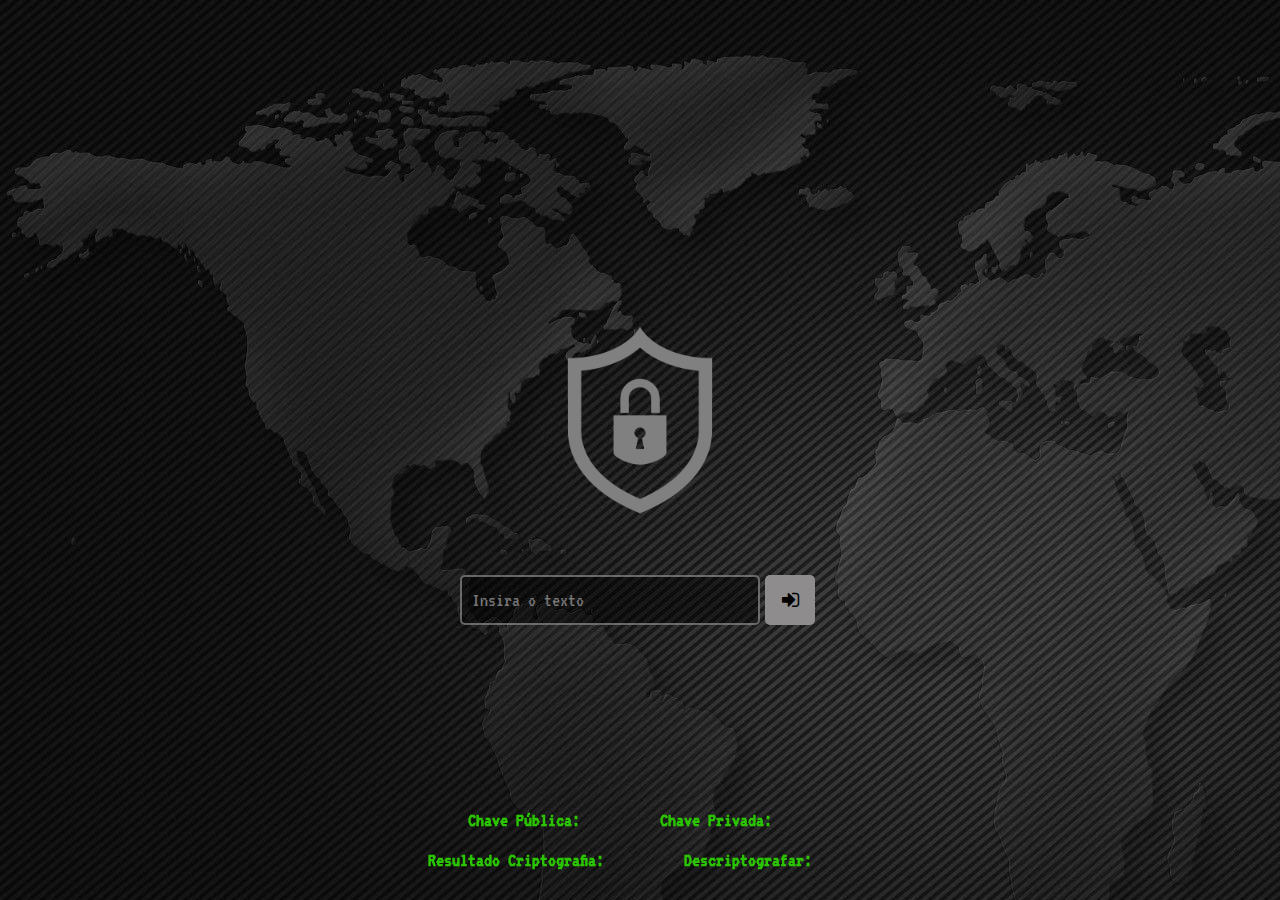
<file: criptografia-assincrona/index.html>
<!DOCTYPE html>
<html lang="en">
<head>
    <meta charset="UTF-8">
    <meta http-equiv="X-UA-Compatible" content="IE=edge">
    <meta name="viewport" content="width=device-width, initial-scale=1.0">
    <title>Criptografia Assincrona</title>
    <link href="css/styles.css" rel="stylesheet" type="text/css" />

    <!--IMPORT ICONS-->
    <link href="https://maxcdn.bootstrapcdn.com/font-awesome/4.7.0/css/font-awesome.min.css" rel="stylesheet" type="text/css">
</head>


<body>
    
    <main>
        <img id="img-sec" src="img/logo.png" alt="">

        <form id="form1" action="" method="get"> 
            <input class="texto" type="text" name="text1" id="texto" placeholder="Insira o texto">

            <a class="btn" onClick="AssignValues()">
                <i class="fa fa-sign-in" aria-hidden="true"></i>
            </a>
        </form>
    </main>
    
    <footer>
        <div>
            <div class="al-div">
                <h5>Chave Pública:</h5>
                <h5 id="pubkey"></h5>
            </div>

            <div class="al-div">
                <h5>Chave Privada:</h5>
                <h5 id="privkey"></h5>
            </div>
            
        </div>

        <div>
            <div class="al-div">
                <h5>Resultado Criptografia:</h5>
                <h5 id="resultcripto"></h5>
            </div>
            
            <div class="al-div">
                <h5>Descriptografar:</h5>  
                <h5 id="resultdescripto"></h5>  
            </div>
             
        </div>

    </footer>



    <!-- JS IMPORT -->
    <script src="js/app.js" async></script>
    <script src="js/sodium.js" async></script>

</body>
</html>
</file>
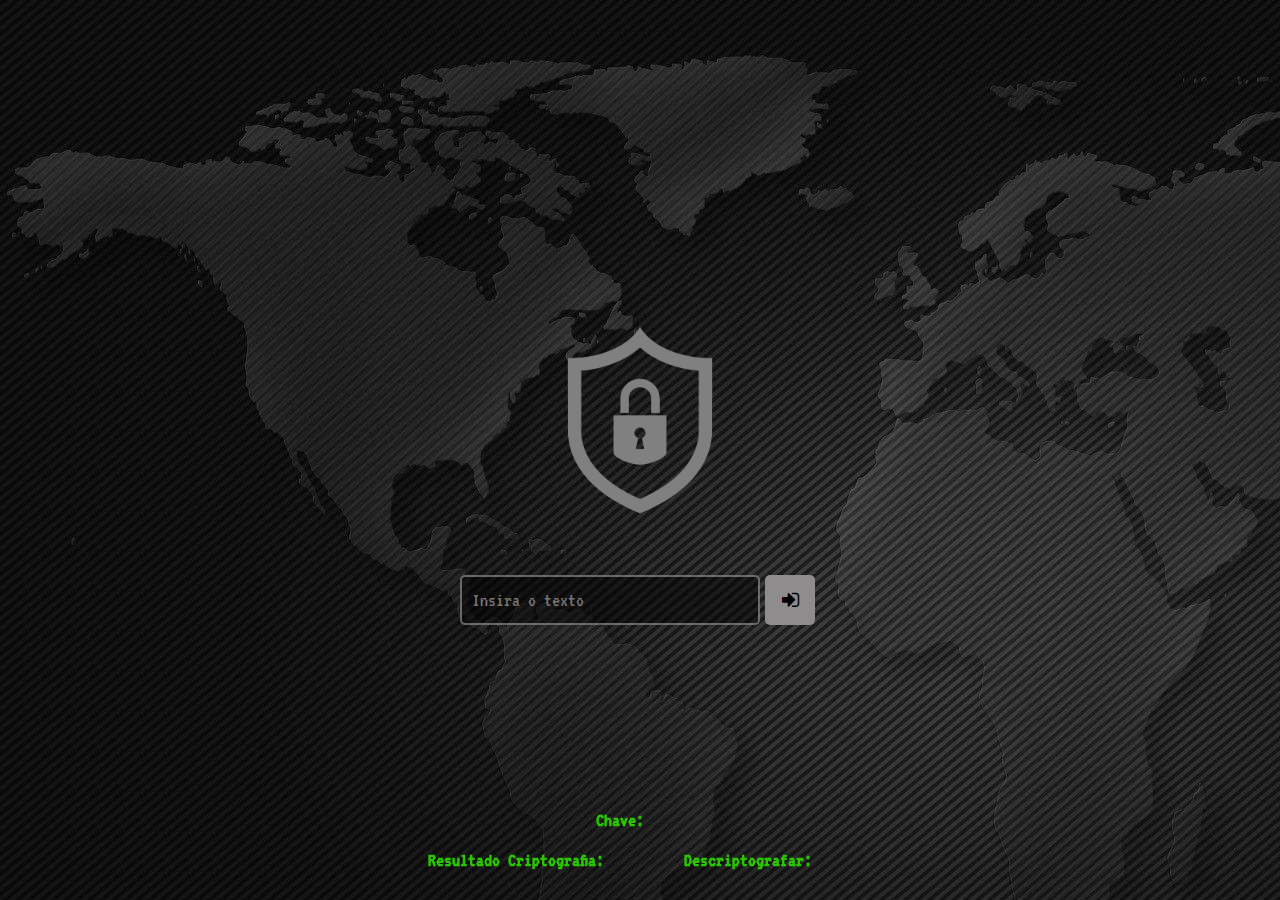
<file: criptografia-simetrica/index.html>
<!DOCTYPE html>
<html lang="en">
<head>
    <meta charset="UTF-8">
    <meta http-equiv="X-UA-Compatible" content="IE=edge">
    <meta name="viewport" content="width=device-width, initial-scale=1.0">
    <title>Criptografia Assincrona</title>
    <link href="css/styles.css" rel="stylesheet" type="text/css" />

    <!--IMPORT ICONS-->
    <link href="https://maxcdn.bootstrapcdn.com/font-awesome/4.7.0/css/font-awesome.min.css" rel="stylesheet" type="text/css">
</head>


<body>
    
    <main>
        <img id="img-sec" src="img/logo.png" alt="">

        <form id="form1" action="" method="get"> 
            <input class="texto" type="text" name="text1" id="texto" placeholder="Insira o texto">

            <a class="btn" onClick="AssignValues()">
                <i class="fa fa-sign-in" aria-hidden="true"></i>
            </a>
        </form>
    </main>
    
    <footer>
        <div>
            <div class="al-div">
                <h5>Chave:</h5>
                <h5 id="pubkey"></h5>
            </div>
            
        </div>

        <div>
            <div class="al-div">
                <h5>Resultado Criptografia:</h5>
                <h5 id="resultcripto"></h5>
            </div>
            
            <div class="al-div">
                <h5>Descriptografar:</h5>  
                <h5 id="resultdescripto"></h5>  
            </div>
             
        </div>

    </footer>



    <!-- JS IMPORT -->
    <script src="js/app.js" async></script>
    <script src="js/sodium.js" async></script>

</body>
</html>
</file>
<file: criptografia-assincrona/css/styles.css>
/*===========================AJUSTES PADRÃO===========================*/

@import url('https://fonts.googleapis.com/css2?family=VT323&display=swap');

* {
    padding: 0px;
    margin: 0px;
    border: none;
    box-sizing: border-box;
}

html {
    scroll-behavior: smooth;
}
body{
    font-family: 'VT323', monospace;
    display: flex;
    align-items: center;
    justify-content: center;
    flex-direction: column;
    background-image: url('../img/fundo2.jpeg');
    background-repeat: no-repeat;
    height: 100vh;
}

a {
    text-decoration: none !important;
}


li {
    list-style-type: none;
}

textarea:focus, input:focus {
    box-shadow: 0 0 0 0;
    outline: 0;
}

textarea {
    resize: none!important;
}

.selector-for-some-widget {
    box-sizing: content-box;
}

/*===========================AJUSTES PROJETO===========================*/

::selection {
    background: rgb(42, 196, 0);
    color: white;
}

footer{
    position: fixed;
    bottom: 0px;
    right: 0px;

    width: 100%;
    display: flex;
    align-items: center;
    justify-content: center;
    flex-direction: column;
    padding: 20px 0;
}

h5{
    color: rgb(42, 196, 0);
    font-size: 20px!important;
    margin: 10px 20px;
}

#img-sec{
    filter: invert(50%);
    width: 200px;
    margin: 50px;
}

footer div{
    display: flex;
    align-items: center;
    justify-content: center;
}

main{
    display: flex;
    align-items: center;
    justify-content: center;
    flex-direction: column;
}

form{
    display: flex;
    align-items: center;
    justify-content: center;
}

.texto{
    padding: 10px;
    width: 300px;
    height: 50px;
    border-radius: 5px;
    font-size: 20px;
    background-color: rgba(0, 0, 0, 0.461);
    border: 2px solid rgba(208, 208, 208, 0.461);
    color: rgb(42, 196, 0);
}

input{
    font-family: 'VT323', monospace;
}

.btn{
    height: 50px;
    width: 50px;
    padding: 10px;
    margin: 5px;
    border-radius: 5px;
    font-size: 20px;
    background-color: rgb(142, 140, 140);
    transition: .3s ease;

    display: flex;
    align-items: center;
    justify-content: center;
}

.btn:hover{
    cursor: pointer;
    background-color: rgb(125, 125, 125);
}

.al-div{
    display: flex;
    align-items: center;
    justify-content: center;
}
</file>
<file: criptografia-simetrica/css/styles.css>
/*===========================AJUSTES PADRÃO===========================*/

@import url('https://fonts.googleapis.com/css2?family=VT323&display=swap');

* {
    padding: 0px;
    margin: 0px;
    border: none;
    box-sizing: border-box;
}

html {
    scroll-behavior: smooth;
}
body{
    font-family: 'VT323', monospace;
    display: flex;
    align-items: center;
    justify-content: center;
    flex-direction: column;
    background-image: url('../img/fundo2.jpeg');
    background-repeat: no-repeat;
    height: 100vh;
}

a {
    text-decoration: none !important;
}


li {
    list-style-type: none;
}

textarea:focus, input:focus {
    box-shadow: 0 0 0 0;
    outline: 0;
}

textarea {
    resize: none!important;
}

.selector-for-some-widget {
    box-sizing: content-box;
}

/*===========================AJUSTES PROJETO===========================*/

::selection {
    background: rgb(42, 196, 0);
    color: white;
}

footer{
    position: fixed;
    bottom: 0px;
    right: 0px;

    width: 100%;
    display: flex;
    align-items: center;
    justify-content: center;
    flex-direction: column;
    padding: 20px 0;
}

h5{
    color: rgb(42, 196, 0);
    font-size: 20px!important;
    margin: 10px 20px;
}

#img-sec{
    filter: invert(50%);
    width: 200px;
    margin: 50px;
}

footer div{
    display: flex;
    align-items: center;
    justify-content: center;
}

main{
    display: flex;
    align-items: center;
    justify-content: center;
    flex-direction: column;
}

form{
    display: flex;
    align-items: center;
    justify-content: center;
}

.texto{
    padding: 10px;
    width: 300px;
    height: 50px;
    border-radius: 5px;
    font-size: 20px;
    background-color: rgba(0, 0, 0, 0.461);
    border: 2px solid rgba(208, 208, 208, 0.461);
    color: rgb(42, 196, 0);
}

input{
    font-family: 'VT323', monospace;
}

.btn{
    height: 50px;
    width: 50px;
    padding: 10px;
    margin: 5px;
    border-radius: 5px;
    font-size: 20px;
    background-color: rgb(142, 140, 140);
    transition: .3s ease;

    display: flex;
    align-items: center;
    justify-content: center;
}

.btn:hover{
    cursor: pointer;
    background-color: rgb(125, 125, 125);
}

.al-div{
    display: flex;
    align-items: center;
    justify-content: center;
}
</file>
